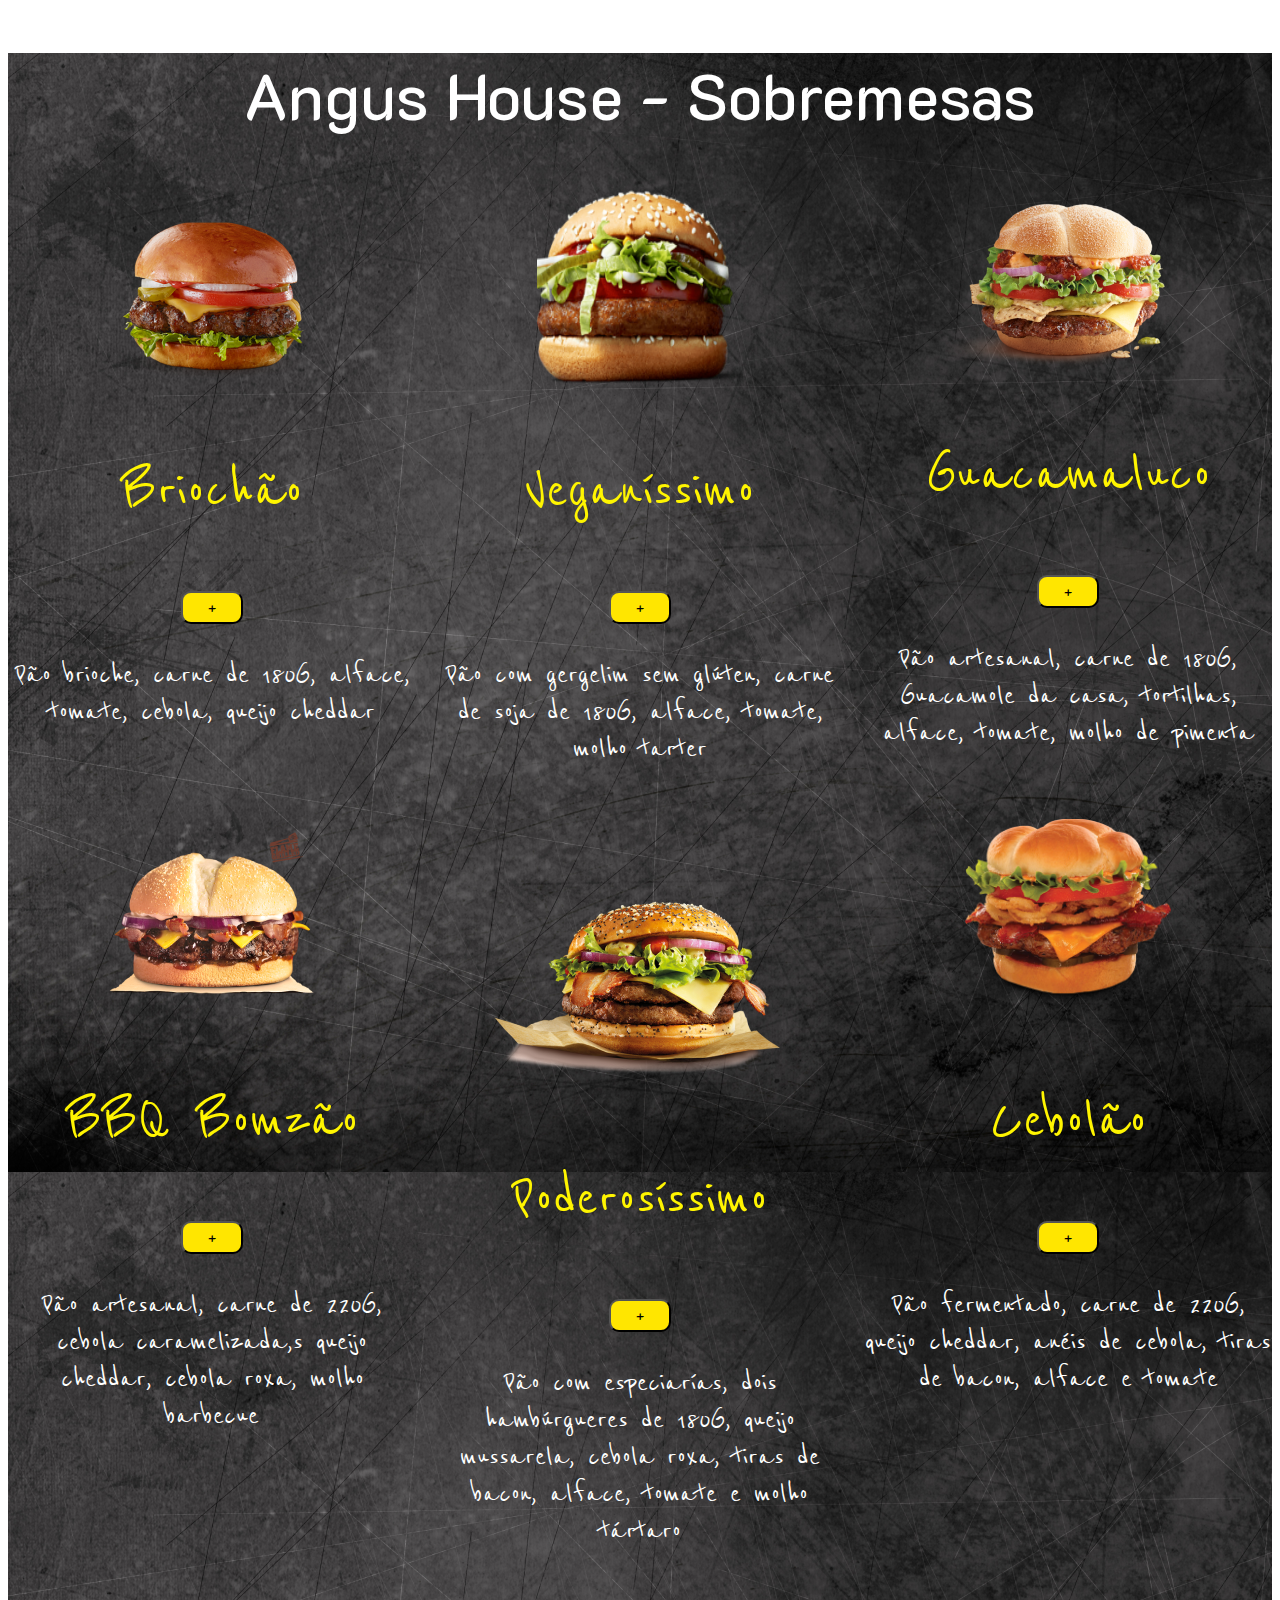
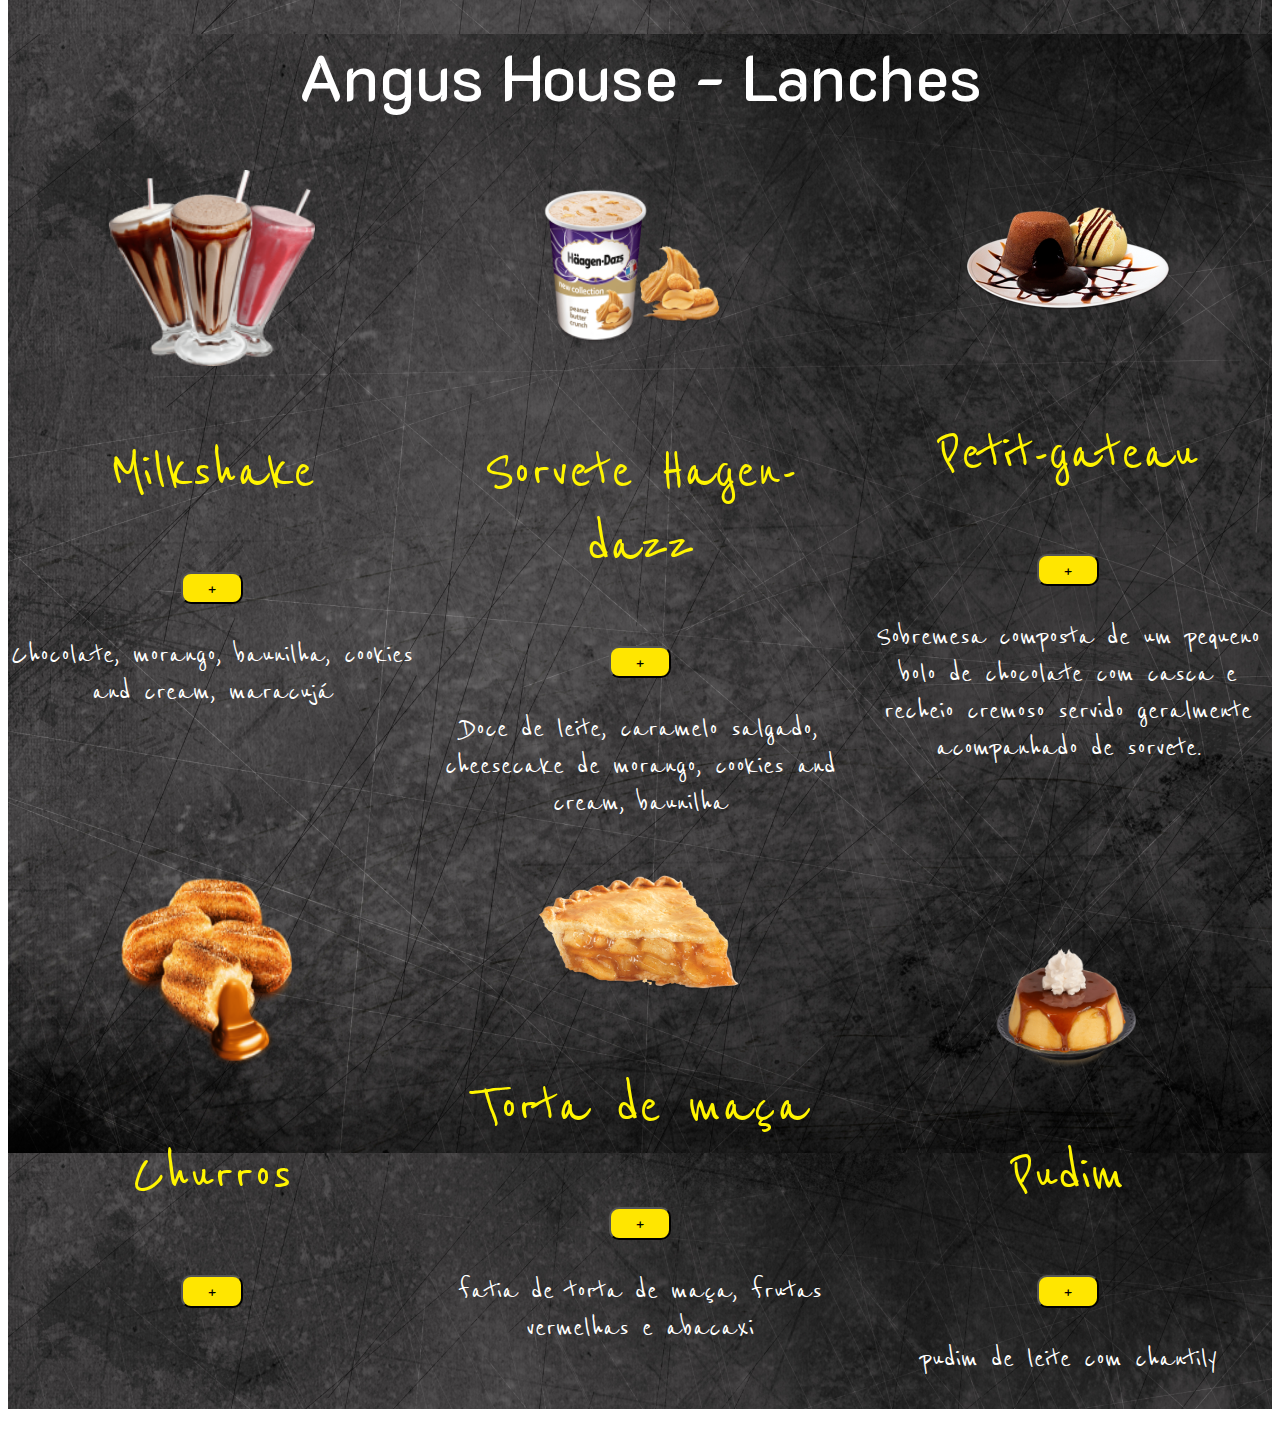
<file: Pi/index.html>
<!DOCTYPE html>
<html lang="en">
<head>
    <meta charset="UTF-8">
    <meta name="viewport" content="width=device-width, initial-scale=1.0">
    <link rel="stylesheet" href="style.css">
    <title>Document</title>
</head>
<body>
    <section class="padrão">
        <h2 class="sub">Angus House - Sobremesas</h2>
        <div class="container-top">
            <div>
                <img class="allimg" src="imagens/Briochão.png" alt="Hamburguer Briochão">
                <h3 class="NomeH">Briochão</h3>
                <button class="botão">+</button>
                <p class="paragrafos">
                    Pão brioche, carne de 180G, alface, tomate, cebola, queijo cheddar
                </p>
            </div>
            <div>
                <img class="allimg" src="imagens/pngwing 1.png" alt="">
                <h3 class="NomeH">Veganíssimo</h3>
                <button class="botão">+</button>
                <p class="paragrafos">Pão com gergelim sem glúten,
                    carne de soja de 180G, alface,
                    tomate, molho tarter</p>
            </div>
            <div>
                <img class="unic" src="imagens/pngegg (4) 1.png" alt="">
                <h3 class="NomeH">Guacamaluco</h3>
                <button class="botão">+</button>
                <p class="paragrafos">
                    Pão artesanal, carne de 180G, 
                    Guacamole da casa, tortilhas,
                alface, tomate, molho de pimenta
                </p>
            </div>
        </div>
        <div class="container-bottom">
            <div>
                <img class="allimg" src="imagens/pngegg (5) 1.png" alt="">
                <h3 class="NomeH">BBQ Bomzão</h3>
                <button class="botão">+</button>
                <p class="paragrafos">Pão artesanal, carne de 220G,
                    cebola caramelizada,s queijo cheddar,
                    cebola roxa, molho barbecue</p>
            </div>
            <div>
                <img class="unic" src="imagens/pngegg (7) 1.png" alt="">
                <h3 class="NomeH">Poderosíssimo</h3>
                <button class="botão">+</button>
                <p class="paragrafos">Pão com especiarías, dois hambúrgueres de 180G,
                    queijo mussarela, cebola roxa, tiras de bacon, 
                    alface, tomate e molho tártaro </p>
            </div>
            <div>
                <img class="allimg" src="imagens/pngegg (6) 1.png" alt="">
                <h3 class="NomeH">Cebolão</h3>
                <button class="botão">+</button>
                <p class="paragrafos">Pão fermentado, carne de 220G,
                    queijo cheddar, anéis de cebola,
                    tiras de bacon, alface e tomate</p>
            </div>
              </div>        
          
            <section class="padrão">
                <h2 class="sub">Angus House - Lanches</h2>
                <div class="container-top">
                    <div>
                        <img class="allimg" src="imagens/Milkshake.png" alt="Hamburguer Briochão">
                        <h3 class="NomeH">Milkshake</h3>
                        <button class="botão">+</button>
                        <p class="paragrafos">
                            Chocolate, morango, baunilha,
                        cookies and cream, maracujá </p>
                    </div>
                    <div>
                        <img class="allimg" src="imagens/Sorvete Hagen-dazz.png" alt="Sorvete">
                        <h3 class="NomeH">Sorvete Hagen-dazz</h3>
                        <button class="botão">+</button>
                        <p class="paragrafos">Doce de leite, caramelo salgado,
                            cheesecake de morango, cookies and cream,
                            baunilha</p>
                    </div>
                    <div>
                        <img class="unic" src="imagens/Petit-gateau.png" alt="">
                        <h3 class="NomeH">Petit-gateau</h3>
                        <button class="botão">+</button>
                        <p class="paragrafos">
                            Sobremesa composta de um pequeno bolo de chocolate
                            com casca e recheio cremoso
                            servido geralmente acompanhado de sorvete.
                        </p>
                    </div>
                </div>
                <div class="container-bottom">
                    <div>
                        <img class="allimg" src="imagens/Churros.png" alt="">
                        <h3 class="NomeH">Churros</h3>
                        <button class="botão">+</button>
                        <p class="paragrafos"></p>
                    </div>
                    <div>
                        <img class="unic" src="imagens/torta de maça.png" alt="">
                        <h3 class="NomeH">Torta de maça</h3>
                        <button class="botão">+</button>
                        <p class="paragrafos">fatia de torta de maça, frutas vermelhas
                            e abacaxi </p>
                    </div>
                    <div>
                        <img class="allimg" src="imagens/pudim de leite.png" alt="">
                        <h3 class="NomeH">Pudim</h3>
                        <button class="botão">+</button>
                        <p class="paragrafos">pudim de leite com chantily</p>
                    </div>
                      </div>        
             </section>
        </body>
</html>
</file>
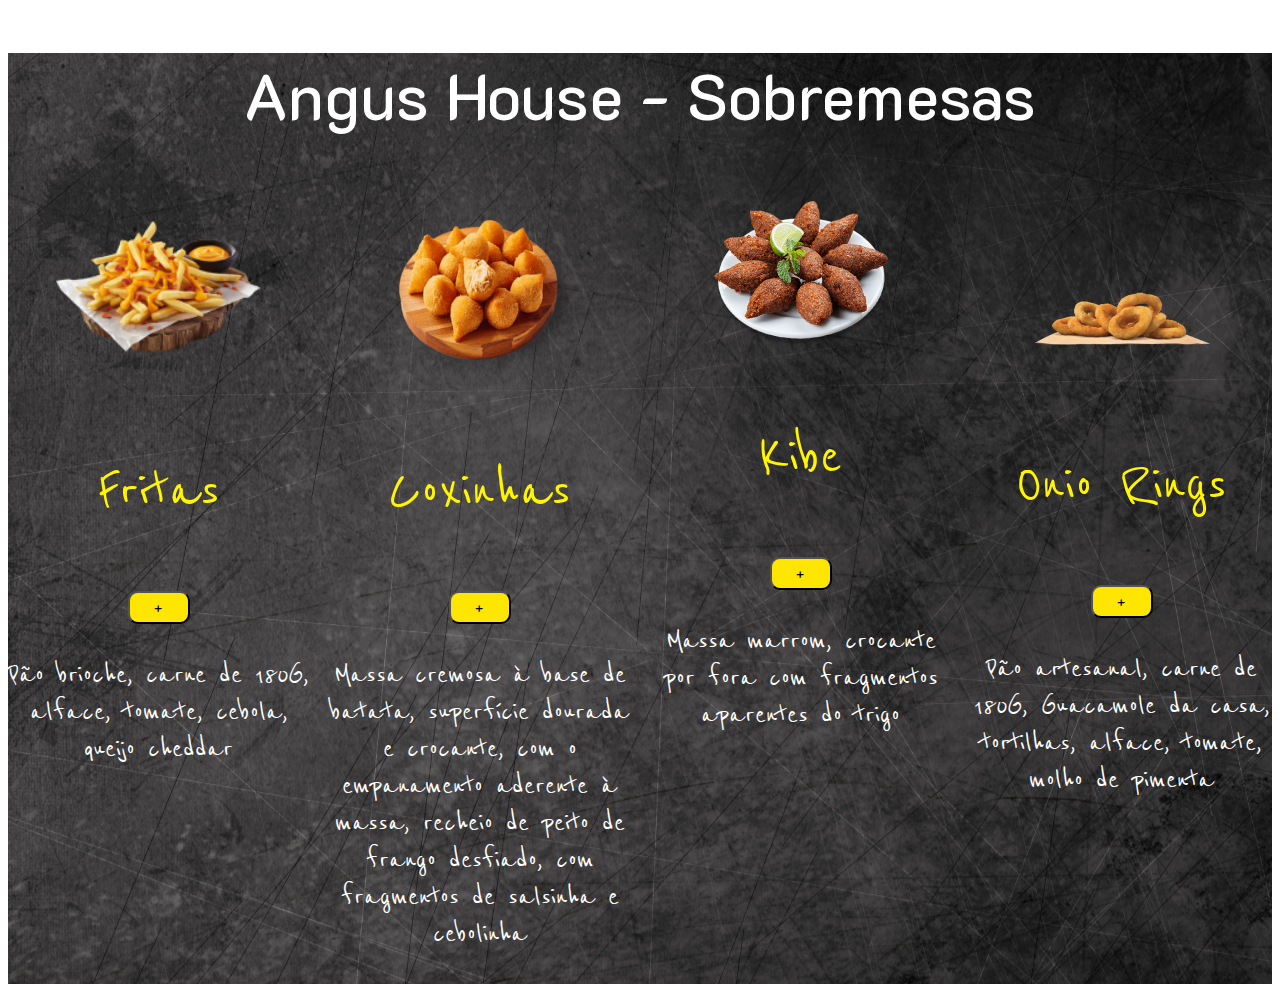
<file: Pi/sobremesas.html>
<!DOCTYPE html>
<html lang="en">
<head>
    <meta charset="UTF-8">
    <meta name="viewport" content="width=device-width, initial-scale=1.0">
    <link rel="stylesheet" href="style.css">
    <title>Document</title>
</head>
<body>
    <section class="padrão">
        <h2 class="sub">Angus House - Sobremesas</h2>
        <div class="container-top">
            <div>
                <img class="allimg" src="imagens/fritas.png" alt="Hamburguer Briochão">
                <h3 class="NomeH">Fritas</h3>
                <button class="botão">+</button>
                <p class="paragrafos">
                    Pão brioche, carne de 180G, alface, tomate, cebola, queijo cheddar
                </p>
            </div>
            <div>
                <img class="allimg" src="imagens/coxinhas 1.png" alt="">
                <h3 class="NomeH">Coxinhas</h3>
                <button class="botão">+</button>
                <p class="paragrafos">Massa cremosa à base de batata, superfície dourada e crocante, com o <br>
                     empanamento aderente à massa, recheio de peito de frango desfiado,
                      com fragmentos de salsinha e cebolinha
                </p>
            </div>
            <div>
                <img class="unic" src="imagens/kibe (2).png" alt="">
                <h3 class="NomeH">Kibe</h3>
                <button class="botão">+</button>
                <p class="paragrafos">
                    Massa marrom, crocante por fora com fragmentos aparentes do trigo
                </p>
            </div>
            <div>
                <img class="unic" src="imagens/onionrings.png" alt="">
                <h3 class="NomeH">Onio Rings</h3>
                <button class="botão">+</button>
                <p class="paragrafos">
                    Pão artesanal, carne de 180G, 
                    Guacamole da casa, tortilhas,
                alface, tomate, molho de pimenta
                </p>
            </div>
        </div>
        </section>
</body>
</html>
</file>
<file: Pi/style.css>
@import url('https://fonts.googleapis.com/css2?family=K2D:ital,wght@1,300&family=Reenie+Beanie&display=swap');

html{
    scroll-behavior: smooth;
}

:root{
    --Lanches:"K2D";
    --textol: "Reenie beanie"
}

.sub{
    color: #FFF;
    font-family: var(--Lanches);
    font-size: 64px;
    font-style: normal;
    font-weight: 500;
    line-height: normal;
    text-align: center;
}
.padrão{
    background-image: url(./imagens/fundo-riscado-abstrato-com-um-efeito-do-grunge\ 1.png);
    width: 100%;
    height: 100%;
}
.container-top,
.container-bottom {
    display: grid;
    grid-template-columns: repeat(auto-fit, minmax(200px, 1fr)); 
    gap: 20px; 
    margin-bottom: 20px; 
}

.container-top > div,
.container-bottom > div {
    text-align: center; 
}

.allimg {
    width: 206px;
    height: 196px; 
}

.NomeH{
    color: #FFF500;
    font-family: "Reenie Beanie";
    font-size: 64px;
    font-style: normal;
    font-weight: 500;
    line-height: normal;
}
.paragrafos{
    color: #FFF;
    text-align: center;
    font-family: "Reenie Beanie";
    font-size: 32px;
    font-style: normal;
    font-weight: 500;
    line-height: normal;
}
.botão{
    border-radius: 10px;
    width: 62px;
    height: 32.667px;
    flex-shrink: 0;    
    background: #FFE600;
    font-family: "K2D";
    cursor: pointer;
}
.botão:hover{
    background-color: #dbc605e3;
}
</file>
